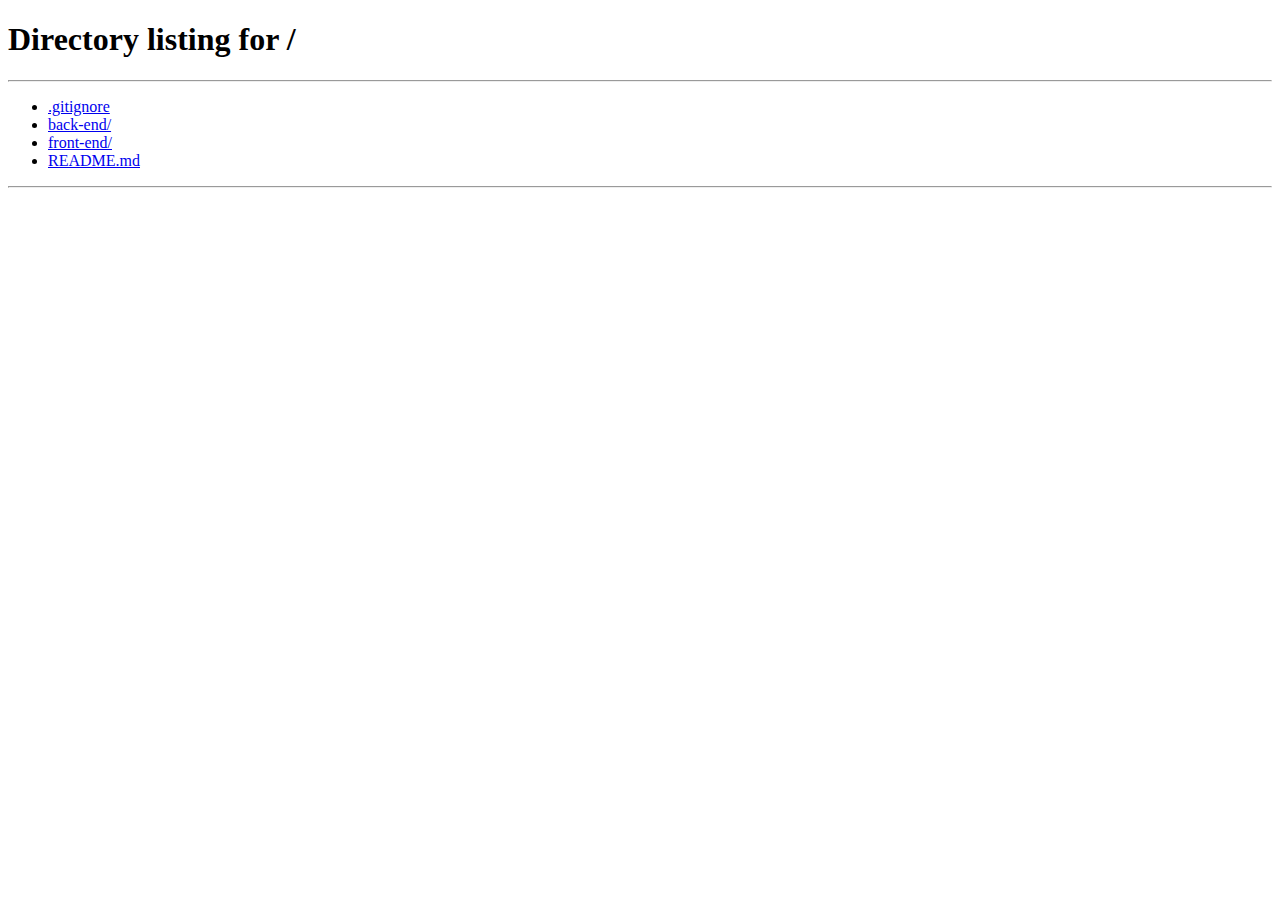
<file: front-end/dashboard/index.html>
<!DOCTYPE html>
<html>
<head>
    <meta charset="utf-8">
    <meta http-equiv="X-UA-Compatible" content="IE=edge">
    <meta name="viewport" content="width=device-width, initial-scale=1">
    <title>Dashboard</title>
    <link rel="stylesheet" type="text/css" href="../css/bootstrap.min.css">
    <link rel="stylesheet" type="text/css" href="css/nav.css">
    <link rel="shortcut icon" href="../images/favicon.ico" />

</head>
<body>

    <div class="container-fluid">
      <div class="row">

        <nav class="col-sm-3 col-md-2 hidden-xs-down bg-faded sidebar">
          <ul class="nav nav-pills flex-column">
            <li class="nav-item">
              <a class="nav-link active" href="#" id="my_projects_nav">My Projects<span class="sr-only">(current)</span></a>
            </li>
            <li class="nav-item">
              <a class="nav-link" href="#" id="my_uploads_nav">My Uploads</a>
            </li>
          </ul>
        </nav>

        <!-- https://v4-alpha.getbootstrap.com/examples/dashboard/# -->
        <main class="col-sm-9 offset-sm-3 col-md-10 offset-md-2 pt-3">
          <h1>Your personal dashboard</h1>
          <section class="row text-center placeholders" id="my_projects_container">

          </section>

          <section class="row text-center placeholders d-none" id="my_uploads_container">

          </section>

          <div class="action" id="add_video">

            <a href="../edit"><img src="images/add_video.png" width="50" height="50" class="img-fluid rounded-circle" alt="Add video"></a>
          </div>

          <div class="home" id="home">

            <a href="/"><img src="images/home.png" width="50" height="50" class="img-fluid rounded-circle" alt="Add video"></a>
          </div>
        </main>
      </div>
    </div>

    <!-- This has to always bee added to any html; Start -->

    <!-- Log out confirmation modal -->
    <div class="modal fade" id="confirmLogOut" tabindex="-1" role="dialog" aria-labelledby="myModalLabel" aria-hidden="true">
        <div class="modal-dialog">
            <div class="modal-content">

                <div class="modal-header">

                  <h4 class="modal-title">Log out</h4>
                    <button type="button" class="close" data-dismiss="modal" aria-hidden="true">&times;</button>
                </div>

                <div class="modal-body">
                    <p>Are you sure you want to Log Out?</p>
                </div>

                <div class="modal-footer">
                    <button type="button" class="btn btn-default" data-dismiss="modal">Cancel</button>
                    <a class="btn btn-danger btn-ok">Log Out</a>
                </div>
            </div>
        </div>
    </div>

    <!-- Global JS -->
    <script src="../js/jquery-3.3.1.min.js"></script>
    <script src="../js/bootstrap.min.js"></script>
    <script src="../js/util.js"></script>

    <!-- This has to always bee added to any html; End -->

    <!-- Local JS -->
    <script src="js/nav.js"></script>
</body>
</html>
</file>
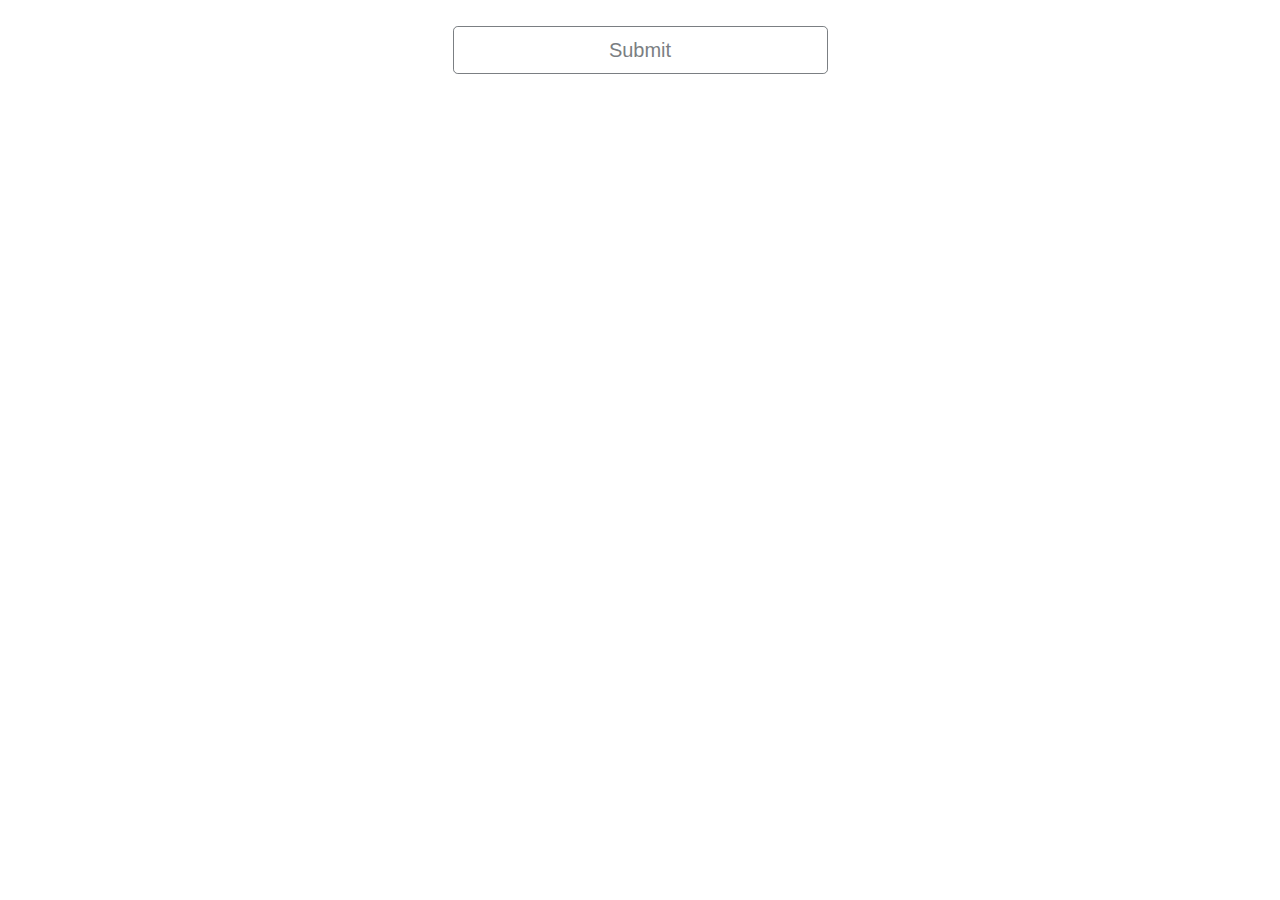
<file: front-end/record/index.html>
<!DOCTYPE html>
<html>
<head>
    <meta charset="utf-8">
    <meta http-equiv="X-UA-Compatible" content="IE=edge">
    <meta name="viewport" content="width=device-width, initial-scale=1">
    <title>Fragment recording</title>
    <link rel="stylesheet" type="text/css" href="../css/bootstrap.min.css">
    <link rel="stylesheet" type="text/css" href="css/main.css">
    <link rel="shortcut icon" href="../images/favicon.ico" />

</head>
<body>
    <!-- Session information -->


    <div class="container-fluid">
      <div class="row">
          <div class="col-6 border collapse" id="recommendations-holder">
          </div>
          <div class="col-6 collapse" id="video-container">
              <div class="row">
                <video autoplay muted id="video_recording" style="width:100%;"></video>
                <img class="collapse" id="video_recording_gif" src="images/recording.gif" width="70" height="20">
                <div class="collapse" id="fragment-complete">
                  Fragment Complete!
                </div>
                <div class="progress progress-striped" style="width:100%;">
                  <div id="video_recording_progress" class="progress-bar progress-bar-success" role="progressbar" aria-valuenow="0" aria-valuemin="0" aria-valuemax="100" style="width: 0%">
                  </div>
                </div>
              </div>
              <div class="row">
                <div class="col-4" >
                  <button type="button" id="rec_button" class="btn btn-outline-danger btn-lg" style="width:100%; margin:2px">REC</button>
                </div>
                <div class="col-4">
                  <button type="button" class="btn btn-outline-dark btn-lg" id="stop_button" style="width:100%; margin:2px">STOP</button>
                </div>
                <div class="col-4">
                  <button  id="play_button" type="button" class="btn btn-outline-success btn-lg" style="width:100%; margin:2px">PLAY</button>
                </div>
              </div>
          </div>
      </div>
      <br>
      <div class="row">
        <div class="col-12 text-center">
          <button type="button" class="btn btn-outline-dark btn-lg" id="submit_fragment_button" style="width:30%; margin:2px">Submit</button>
        </div>
      </div>
    </div>

    <!-- This has to always bee added to any html; Start -->

    <!-- Log out confirmation modal -->
    <div class="modal fade" id="confirmLogOut" tabindex="-1" role="dialog" aria-labelledby="myModalLabel" aria-hidden="true">
        <div class="modal-dialog">
            <div class="modal-content">

                <div class="modal-header">

                  <h4 class="modal-title">Log out</h4>
                    <button type="button" class="close" data-dismiss="modal" aria-hidden="true">&times;</button>
                </div>

                <div class="modal-body">
                    <p>Are you sure you want to Log Out?</p>
                </div>

                <div class="modal-footer">
                    <button type="button" class="btn btn-default" data-dismiss="modal">Cancel</button>
                    <a class="btn btn-danger btn-ok">Log Out</a>
                </div>
            </div>
        </div>
    </div>

    <script src="../js/jquery-3.3.1.min.js"></script>
    <script src="../js/bootstrap.min.js"></script>
    <script src="../js/util.js"></script>
    <!-- This has to always bee added to any html; End -->

    <!-- Local JS -->
    <script src="js/main.js"></script>
</body>
</html>
</file>
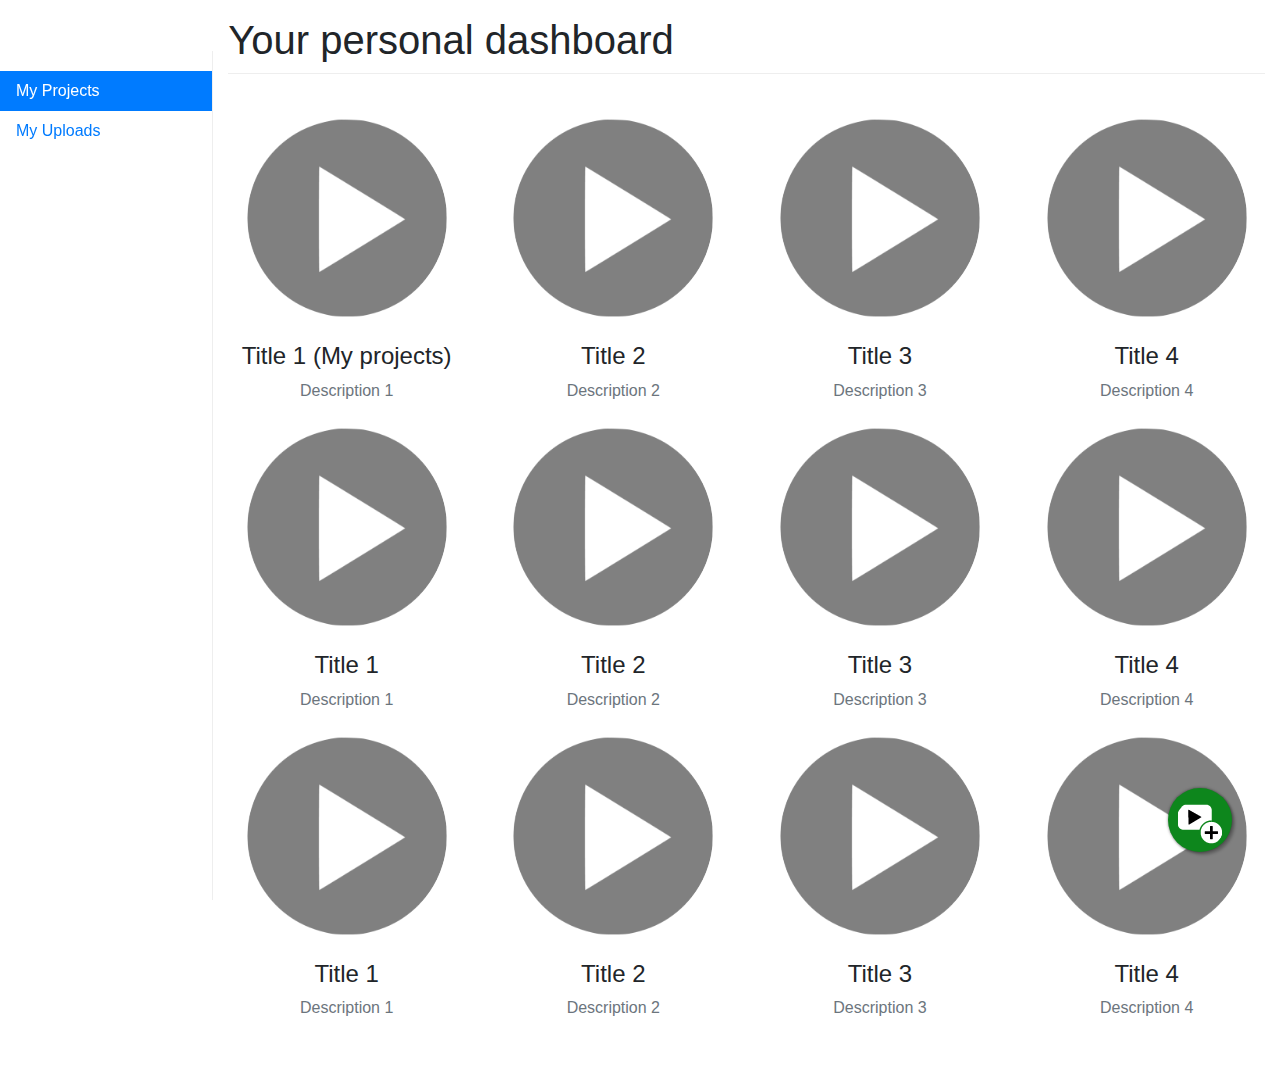
<file: front-end/my_videos.html>
<!DOCTYPE html>
<html>
<head>
    <meta charset="utf-8">
    <meta http-equiv="X-UA-Compatible" content="IE=edge">
    <meta name="viewport" content="width=device-width, initial-scale=1">
    <title>Share your story</title>
    <link rel="stylesheet" type="text/css" href="css/bootstrap.min.css">
    <link rel="stylesheet" type="text/css" href="css/dashboard/nav.css">

</head>
<body>
    <div class="container-fluid">
      <div class="row">
        <nav class="col-sm-3 col-md-2 hidden-xs-down bg-faded sidebar">
          <ul class="nav nav-pills flex-column">
            <li class="nav-item">
              <a class="nav-link active" href="#" id="my_projects_nav">My Projects<span class="sr-only">(current)</span></a>
            </li>
            <li class="nav-item">
              <a class="nav-link" href="#" id="my_uploads_nav">My Uploads</a>
            </li>
          </ul>
        </nav>

        <!-- https://v4-alpha.getbootstrap.com/examples/dashboard/# -->
        <main class="col-sm-9 offset-sm-3 col-md-10 offset-md-2 pt-3">
          <h1>Your personal dashboard</h1>
          <section class="row text-center placeholders" id="my_projects_container">
            <div class="col-6 col-sm-3 placeholder">
              <img src="images/dashboard/preview_example.png" width="200" height="200" class="img-fluid rounded-circle" alt="Generic placeholder thumbnail">
              <h4>Title 1 (My projects)</h4>
              <span class="text-muted">Description 1</span>
            </div>
            <div class="col-6 col-sm-3 placeholder">
              <img src="images/dashboard/preview_example.png" width="200" height="200" class="img-fluid rounded-circle" alt="Generic placeholder thumbnail">
              <h4>Title 2</h4>
              <span class="text-muted">Description 2</span>
            </div>
            <div class="col-6 col-sm-3 placeholder">
              <img src="images/dashboard/preview_example.png" width="200" height="200" class="img-fluid rounded-circle" alt="Generic placeholder thumbnail">
              <h4>Title 3</h4>
              <span class="text-muted">Description 3</span>
            </div>
            <div class="col-6 col-sm-3 placeholder">
              <img src="images/dashboard/preview_example.png" width="200" height="200" class="img-fluid rounded-circle" alt="Generic placeholder thumbnail">
              <h4>Title 4</h4>
              <div class="text-muted">Description 4</div>
            </div>

            <div class="col-6 col-sm-3 placeholder">
              <img src="images/dashboard/preview_example.png" width="200" height="200" class="img-fluid rounded-circle" alt="Generic placeholder thumbnail">
              <h4>Title 1</h4>
              <span class="text-muted">Description 1</span>
            </div>
            <div class="col-6 col-sm-3 placeholder">
              <img src="images/dashboard/preview_example.png" width="200" height="200" class="img-fluid rounded-circle" alt="Generic placeholder thumbnail">
              <h4>Title 2</h4>
              <span class="text-muted">Description 2</span>
            </div>
            <div class="col-6 col-sm-3 placeholder">
              <img src="images/dashboard/preview_example.png" width="200" height="200" class="img-fluid rounded-circle" alt="Generic placeholder thumbnail">
              <h4>Title 3</h4>
              <span class="text-muted">Description 3</span>
            </div>
            <div class="col-6 col-sm-3 placeholder">
              <img src="images/dashboard/preview_example.png" width="200" height="200" class="img-fluid rounded-circle" alt="Generic placeholder thumbnail">
              <h4>Title 4</h4>
              <div class="text-muted">Description 4</div>
            </div>


            <div class="col-6 col-sm-3 placeholder">
              <img src="images/dashboard/preview_example.png" width="200" height="200" class="img-fluid rounded-circle" alt="Generic placeholder thumbnail">
              <h4>Title 1</h4>
              <span class="text-muted">Description 1</span>
            </div>
            <div class="col-6 col-sm-3 placeholder">
              <img src="images/dashboard/preview_example.png" width="200" height="200" class="img-fluid rounded-circle" alt="Generic placeholder thumbnail">
              <h4>Title 2</h4>
              <span class="text-muted">Description 2</span>
            </div>
            <div class="col-6 col-sm-3 placeholder">
              <img src="images/dashboard/preview_example.png" width="200" height="200" class="img-fluid rounded-circle" alt="Generic placeholder thumbnail">
              <h4>Title 3</h4>
              <span class="text-muted">Description 3</span>
            </div>
            <div class="col-6 col-sm-3 placeholder">
              <img src="images/dashboard/preview_example.png" width="200" height="200" class="img-fluid rounded-circle" alt="Generic placeholder thumbnail">
              <h4>Title 4</h4>
              <div class="text-muted">Description 4</div>
            </div>
          </section>

          <section class="row text-center placeholders d-none" id="my_uploads_container">
            <div class="col-6 col-sm-3 placeholder">
              <img src="images/dashboard/preview_example.png" width="200" height="200" class="img-fluid rounded-circle" alt="Generic placeholder thumbnail">
              <h4>Title 1 (My uploads)</h4>
              <span class="text-muted">Description 1</span>
            </div>
            <div class="col-6 col-sm-3 placeholder">
              <img src="images/dashboard/preview_example.png" width="200" height="200" class="img-fluid rounded-circle" alt="Generic placeholder thumbnail">
              <h4>Title 2</h4>
              <span class="text-muted">Description 2</span>
            </div>
            <div class="col-6 col-sm-3 placeholder">
              <img src="images/dashboard/preview_example.png" width="200" height="200" class="img-fluid rounded-circle" alt="Generic placeholder thumbnail">
              <h4>Title 3</h4>
              <span class="text-muted">Description 3</span>
            </div>
            <div class="col-6 col-sm-3 placeholder">
              <img src="images/dashboard/preview_example.png" width="200" height="200" class="img-fluid rounded-circle" alt="Generic placeholder thumbnail">
              <h4>Title 4</h4>
              <div class="text-muted">Description 4</div>
            </div>

            <div class="col-6 col-sm-3 placeholder">
              <img src="images/dashboard/preview_example.png" width="200" height="200" class="img-fluid rounded-circle" alt="Generic placeholder thumbnail">
              <h4>Title 1</h4>
              <span class="text-muted">Description 1</span>
            </div>
            <div class="col-6 col-sm-3 placeholder">
              <img src="images/dashboard/preview_example.png" width="200" height="200" class="img-fluid rounded-circle" alt="Generic placeholder thumbnail">
              <h4>Title 2</h4>
              <span class="text-muted">Description 2</span>
            </div>
            <div class="col-6 col-sm-3 placeholder">
              <img src="images/dashboard/preview_example.png" width="200" height="200" class="img-fluid rounded-circle" alt="Generic placeholder thumbnail">
              <h4>Title 3</h4>
              <span class="text-muted">Description 3</span>
            </div>
            <div class="col-6 col-sm-3 placeholder">
              <img src="images/dashboard/preview_example.png" width="200" height="200" class="img-fluid rounded-circle" alt="Generic placeholder thumbnail">
              <h4>Title 4</h4>
              <div class="text-muted">Description 4</div>
            </div>


            <div class="col-6 col-sm-3 placeholder">
              <img src="images/dashboard/preview_example.png" width="200" height="200" class="img-fluid rounded-circle" alt="Generic placeholder thumbnail">
              <h4>Title 1</h4>
              <span class="text-muted">Description 1</span>
            </div>
            <div class="col-6 col-sm-3 placeholder">
              <img src="images/dashboard/preview_example.png" width="200" height="200" class="img-fluid rounded-circle" alt="Generic placeholder thumbnail">
              <h4>Title 2</h4>
              <span class="text-muted">Description 2</span>
            </div>
            <div class="col-6 col-sm-3 placeholder">
              <img src="images/dashboard/preview_example.png" width="200" height="200" class="img-fluid rounded-circle" alt="Generic placeholder thumbnail">
              <h4>Title 3</h4>
              <span class="text-muted">Description 3</span>
            </div>
            <div class="col-6 col-sm-3 placeholder">
              <img src="images/dashboard/preview_example.png" width="200" height="200" class="img-fluid rounded-circle" alt="Generic placeholder thumbnail">
              <h4>Title 4</h4>
              <div class="text-muted">Description 4</div>
            </div>
          </section>

          <div class="action" id="add_video">
            <img src="images/dashboard/add_video.png" width="50" height="50" class="img-fluid rounded-circle" alt="Add video">
            <a href="edit_video.html"></a>
          </div>
        </main>
      </div>
    </div>

    <script src="js/jquery-3.3.1.min.js"></script>
    <script src="js/bootstrap.min.js"></script>
    <script src="js/dashboard/nav.js"></script>
</body>
</html>
</file>
<file: front-end/record/css/main.css>
#video_recording_gif {
  position:absolute;
  z-index:300000;
  text-align:center;
}

#video_recording {
  width: 90%;
  height: 90%;
}

#video_recording_progress {
    -webkit-transition: none !important;
    transition: none !important;
}

#fragment-complete{
  width: 100%;
  position: absolute;
  z-index: 300000;
  text-align: center;
  color: white;
  font-size: 500%;

}
</file>
<file: front-end/dashboard/css/nav.css>
/*
 * Base structure https://v4-alpha.getbootstrap.com/examples/dashboard/#
 */

/*
 * Typography
 */

h1 {
  margin-bottom: 20px;
  padding-bottom: 9px;
  border-bottom: 1px solid #eee;
}

/*
 * Sidebar
 */

.sidebar {
  position: fixed;
  top: 51px;
  bottom: 0;
  left: 0;
  z-index: 1000;
  padding: 20px;
  overflow-x: hidden;
  overflow-y: auto; /* Scrollable contents if viewport is shorter than content. */
  border-right: 1px solid #eee;
}

/* Sidebar navigation */
.sidebar {
  padding-left: 0;
  padding-right: 0;
}

.sidebar .nav {
  margin-bottom: 20px;
}

.sidebar .nav-item {
  width: 100%;
}

.sidebar .nav-item + .nav-item {
  margin-left: 0;
}

.sidebar .nav-link {
  border-radius: 0;
}

/*
 * Dashboard
 */

 /* Placeholders */
.placeholders {
  padding-bottom: 3rem;
}

.placeholder img {
  padding-top: 1.5rem;
  padding-bottom: 1.5rem;
}

 /* Action floating button https://stackoverflow.com/questions/36312401/bootstrap-floating-action-button-menu-size-and-shadow */
.action {
  width: 64px;
  height: 64px;
  border-radius: 50%;
  text-align: center;
  color: #FFF;
  box-shadow: 0px 0px 3px rgba(0, 0, 0, 0.5), 3px 3px 3px rgba(0, 0, 0, 0.25);
  position: fixed;
  bottom: 120px;
  right: 48px;
  font-size: 2.6667em;
  display: inline-block;
  cursor: default;
}
.action span {
  vertical-align: middle;
  text-align: center;
}

.home {
  width: 64px;
  height: 64px;
  border-radius: 50%;
  text-align: center;
  color: #FFF;
  box-shadow: 0px 0px 3px rgba(0, 0, 0, 0.5), 3px 3px 3px rgba(0, 0, 0, 0.25);
  position: fixed;
  bottom: 48px;
  right: 48px;
  font-size: 2.6667em;
  display: inline-block;
  cursor: default;
}
.home span {
  vertical-align: middle;
  text-align: center;
}
</file>
<file: front-end/css/dashboard/nav.css>
/*
 * Base structure https://v4-alpha.getbootstrap.com/examples/dashboard/#
 */

/*
 * Typography
 */

h1 {
  margin-bottom: 20px;
  padding-bottom: 9px;
  border-bottom: 1px solid #eee;
}

/*
 * Sidebar
 */

.sidebar {
  position: fixed;
  top: 51px;
  bottom: 0;
  left: 0;
  z-index: 1000;
  padding: 20px;
  overflow-x: hidden;
  overflow-y: auto; /* Scrollable contents if viewport is shorter than content. */
  border-right: 1px solid #eee;
}

/* Sidebar navigation */
.sidebar {
  padding-left: 0;
  padding-right: 0;
}

.sidebar .nav {
  margin-bottom: 20px;
}

.sidebar .nav-item {
  width: 100%;
}

.sidebar .nav-item + .nav-item {
  margin-left: 0;
}

.sidebar .nav-link {
  border-radius: 0;
}

/*
 * Dashboard
 */

 /* Placeholders */
.placeholders {
  padding-bottom: 3rem;
}

.placeholder img {
  padding-top: 1.5rem;
  padding-bottom: 1.5rem;
}

 /* Action floating button https://stackoverflow.com/questions/36312401/bootstrap-floating-action-button-menu-size-and-shadow */
.action {
  background: #0d861c;
  width: 64px;
  height: 64px;
  border-radius: 50%;
  text-align: center;
  color: #FFF;
  box-shadow: 0px 0px 3px rgba(0, 0, 0, 0.5), 3px 3px 3px rgba(0, 0, 0, 0.25);
  position: fixed;
  bottom: 48px;
  right: 48px;
  font-size: 2.6667em;
  display: inline-block;
  cursor: default;
}
.action span {
  vertical-align: middle;
  text-align: center;
}
</file>
